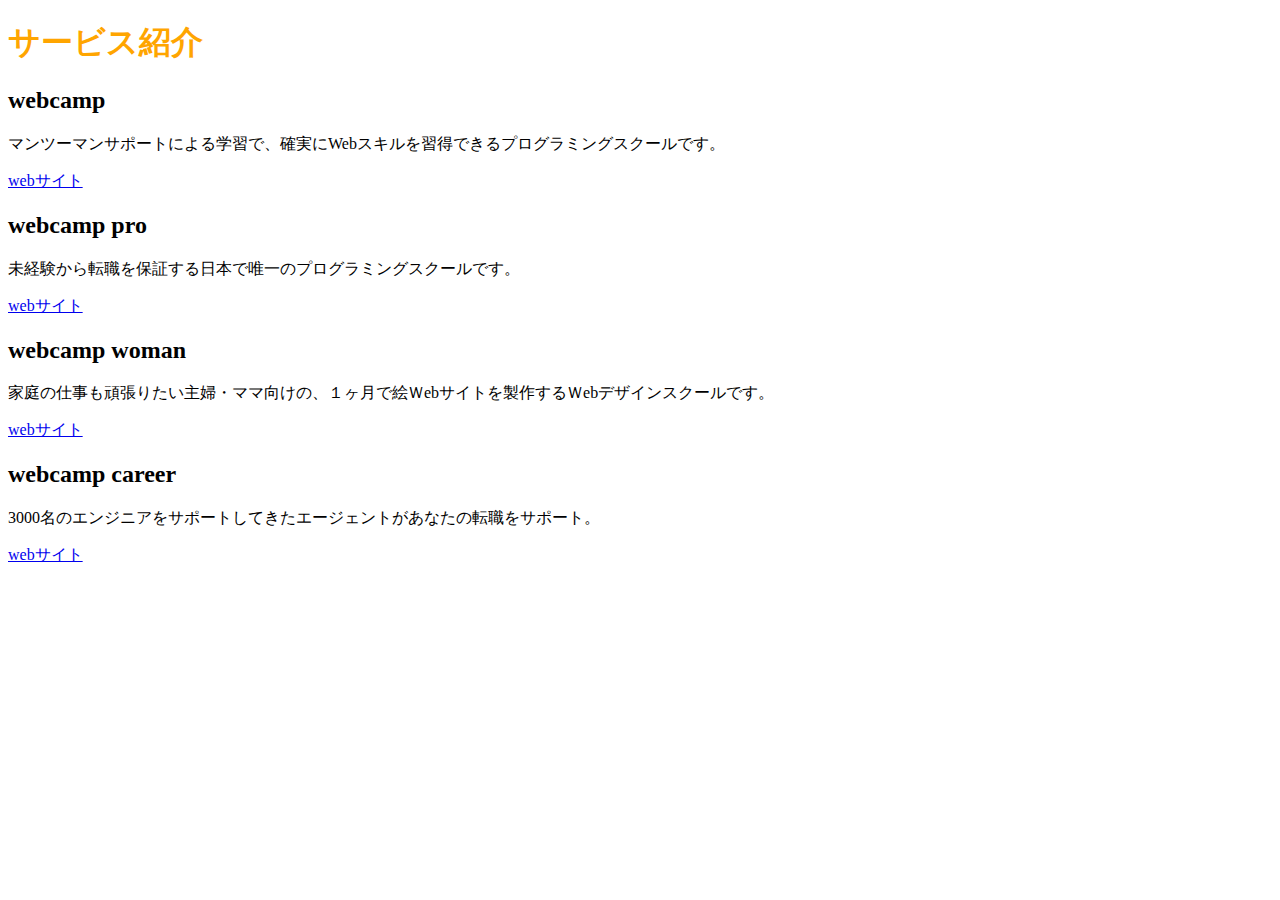
<file: index.html>
<!DOCTYPE HTML>
<html>
<head>
    <meta charset="UTF-8">
    <title>初めてのHTML</title>
    <link rel="stylesheet" href="style.css">
</head>
<body>
	<h1>サービス紹介</h1>
	<h2>webcamp</h2>
	<p>マンツーマンサポートによる学習で、確実にWebスキルを習得できるプログラミングスクールです。</p>
	<a class="url" href="https://web-camp.io/">webサイト</a>

	<h2>webcamp pro</h2>
	<p>未経験から転職を保証する日本で唯一のプログラミングスクールです。</p>
	<a class="url" href="https://web-camp.io/pro/">webサイト</a>

	<h2>webcamp woman</h2>
	<p>家庭の仕事も頑張りたい主婦・ママ向けの、１ヶ月で絵Ｗebサイトを製作するＷebデザインスクールです。</p>
	<a class="url" href="https://web-camp.io/woman/">webサイト</a>

	<h2>webcamp career</h2>
	<p>3000名のエンジニアをサポートしてきたエージェントがあなたの転職をサポート。</p>
	<a class="url" href="https://web-camp.io/career/">webサイト</a>
</body>
</html>
</file>
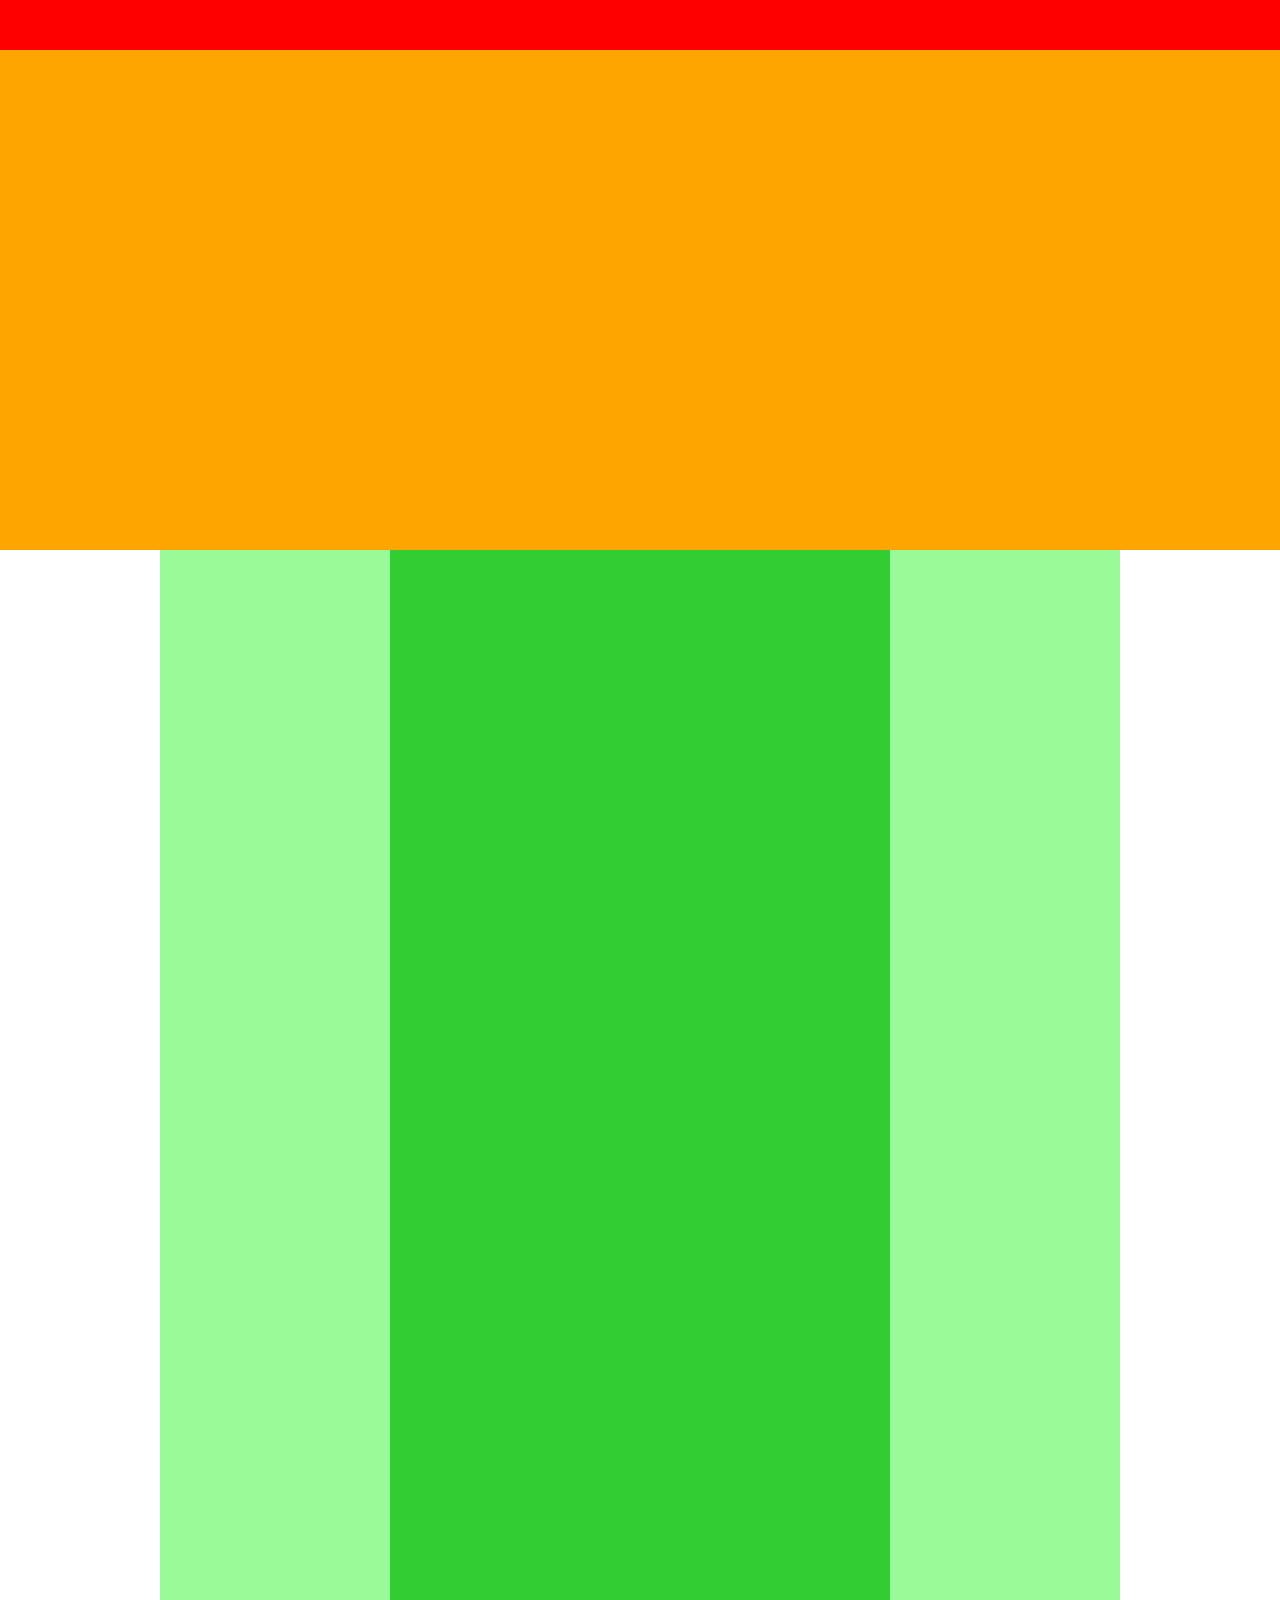
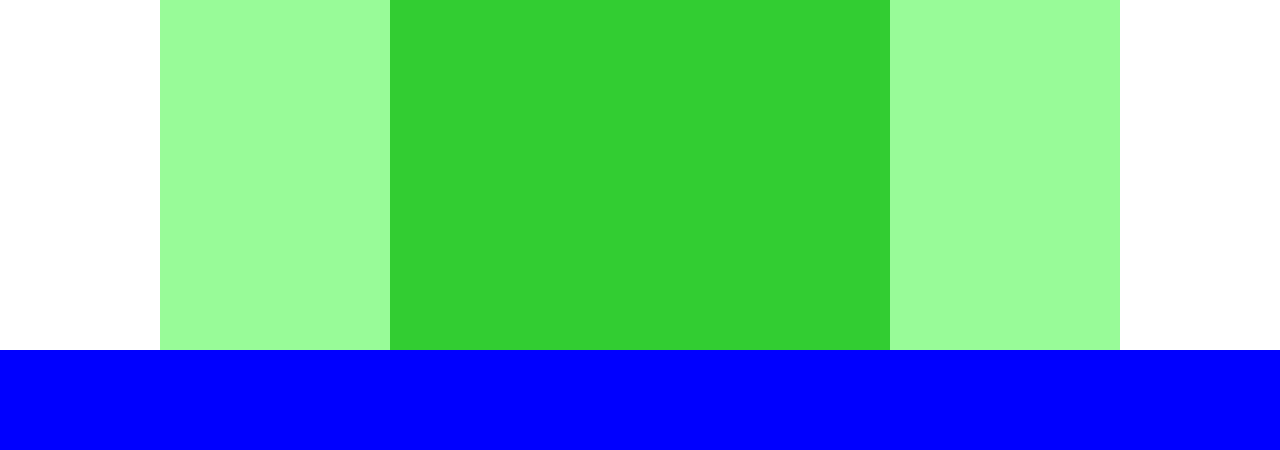
<file: chapter3/index.html>
<!DOCTYPE html>
<html>
<head>
  <meta charset="UTF-8">
  <link rel="stylesheet" href="style.css">
  <title>CARAVAN</title>
</head>
<body>
  <div class="header">
    <div class="header-top"></div>
    <div class="header-bottom"></div>
  </div>

  <div class="main clearfix">
  	<div class="sidebar"></div>
    <div class="blog"></div>
    <div class="sidebar"></div>
  </div>

  <div class="footer"></div>
</body>
</html>
</file>
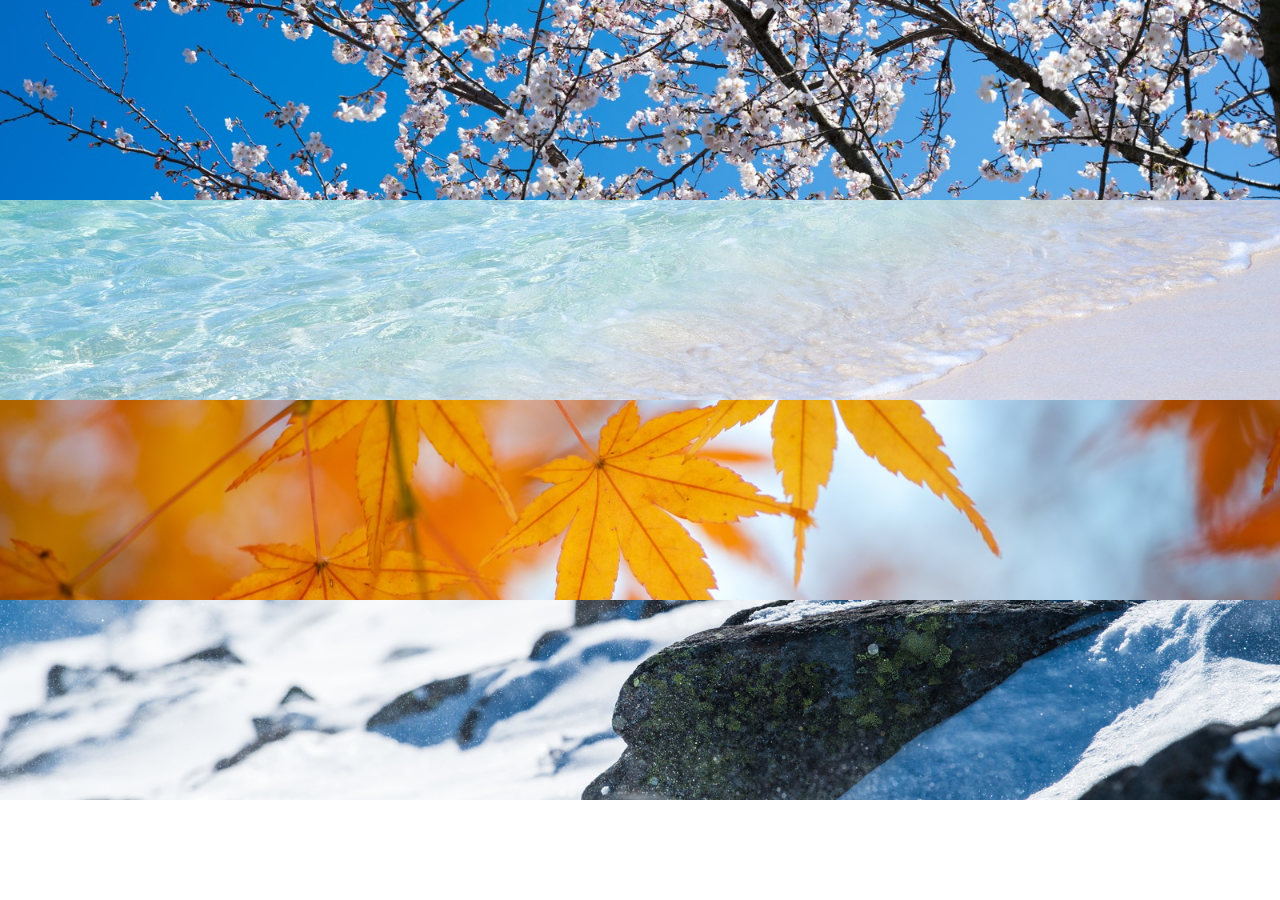
<file: chapter5/index.html>
<!DOCTYPE html>
<html>
<head>
	<meta charset="UTF-8">
	<link rel="stylesheet" href="style.css">
	<title></title>
</head>
<body>
	<div class="box1"></div>
	<div class="box2"></div>
	<div class="box3"></div>
	<div class="box4"></div>
</body>
</html>
</file>
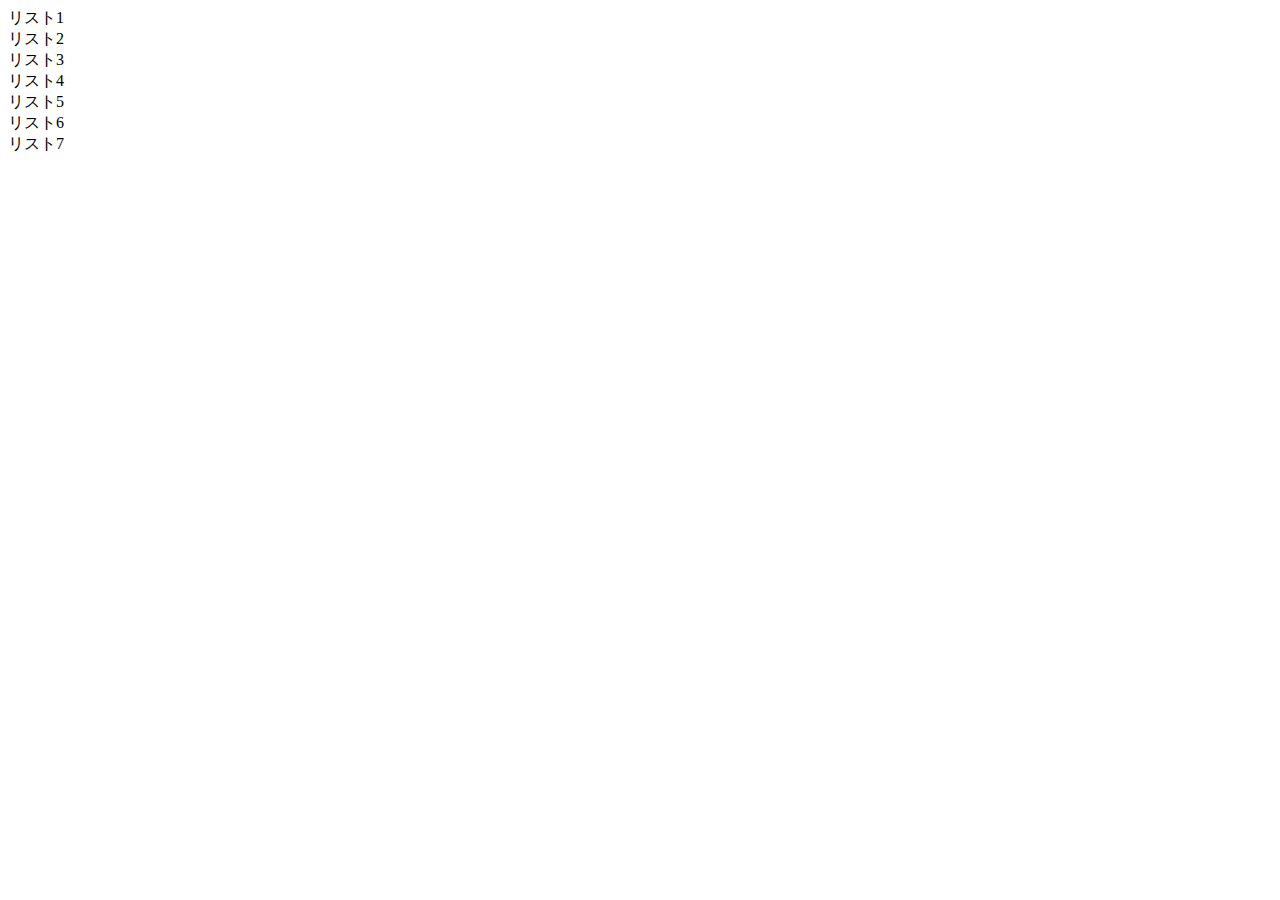
<file: chapter7/index.html>
<!DOCTYPE html>
<html>
<head>
	<meta charset="UTF-8">
	<title></title>
</head>
<body>
	<main>
		<div class="list">
			<div class="list-item">リスト1</div>
			<div class="list-item">リスト2</div>
			<div class="list-item">リスト3</div>
			<div class="list-item">リスト4</div>
			<div class="list-item">リスト5</div>
			<div class="list-item">リスト6</div>
			<div class="list-item">リスト7</div>
		</div>
		<div class="box-content">
			<div class="box"></div>
			<div class="box"></div>
			<div class="box"></div>
			<div class="box"></div>
			<div class="box"></div>
			<div class="box"></div>
			<div class="box"></div>
			<div class="box"></div>
			<div class="box"></div>
		</div>
	</main>
</body>
</html>
</file>
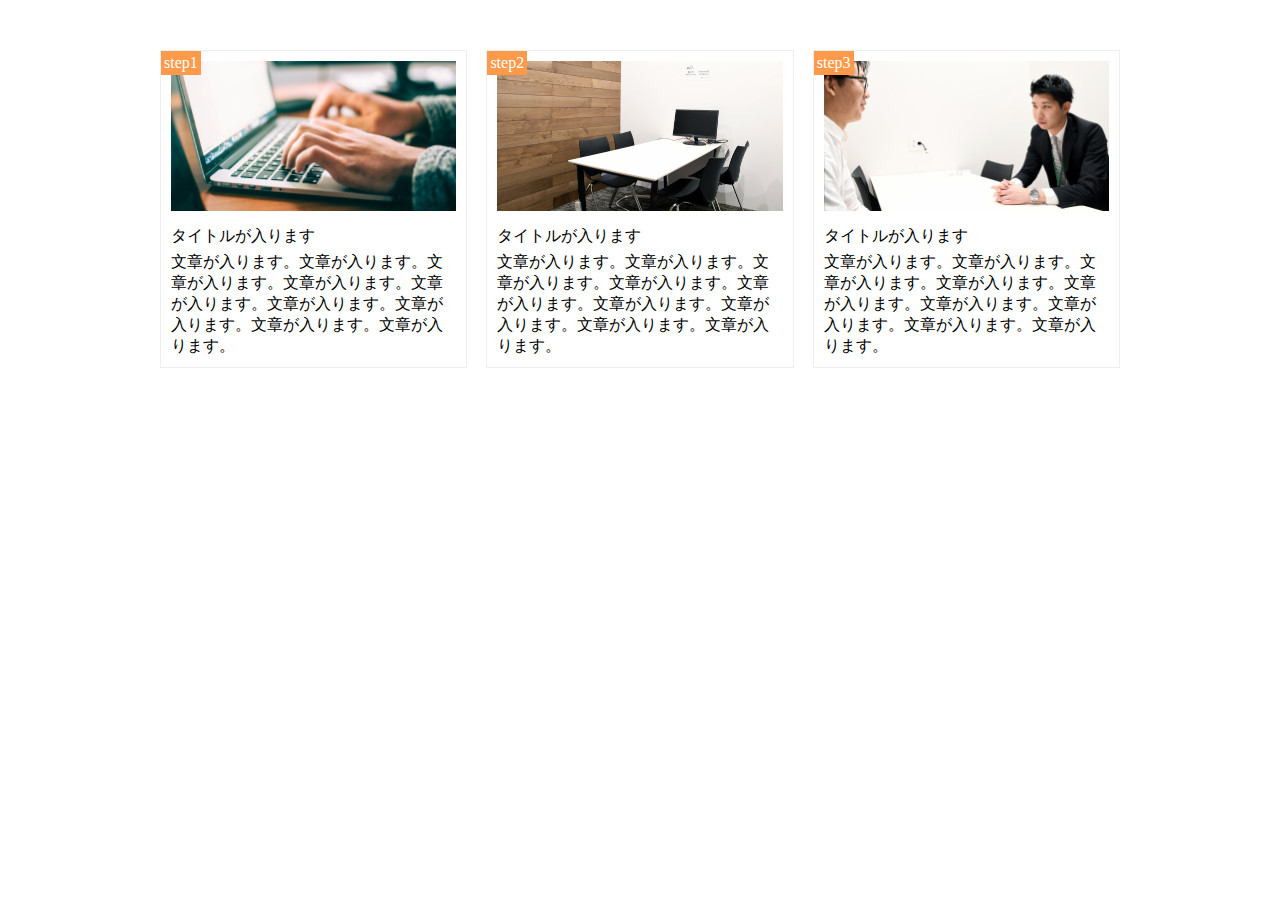
<file: chapter9/index.html>
<!DOCTYPE html>
<html>
<head>
	<meta charset="UTF-8">
	<meta name="viewport" content="width=device-width,initial-scale=1.0">
	<link rel="stylesheet" href="style.css">
</head>
<body>
	<main>
		<div class="step-box">
			<div class="step-img1">
				<div class="step-num">step1</div>
			</div>
			<div class="title">タイトルが入ります</div>
			<p>文章が入ります。文章が入ります。文章が入ります。文章が入ります。文章が入ります。文章が入ります。文章が入ります。文章が入ります。文章が入ります。</p>
		</div>
		<div class="step-box">
			<div class="step-img2">
				<div class="step-num">step2</div>
			</div>
			<div class="title">タイトルが入ります</div>
			<p>文章が入ります。文章が入ります。文章が入ります。文章が入ります。文章が入ります。文章が入ります。文章が入ります。文章が入ります。文章が入ります。</p>
		</div>
		<div class="step-box">
			<div class="step-img3">
				<div class="step-num">step3</div>
			</div>
			<div class="title">タイトルが入ります</div>
			<p>文章が入ります。文章が入ります。文章が入ります。文章が入ります。文章が入ります。文章が入ります。文章が入ります。文章が入ります。文章が入ります。</p>
		</div>
	</main>
</body>
</body>
</html>
</file>
<file: style.css>
h1{
	color:orange;
}
</file>
<file: chapter3/style.css>
* {
  margin: 0;
  padding: 0;
  box-sizing: border-box;
}
 
.clearfix::after {
  content:"";
  display:block;
  clear:both;
}
 
.header {
  width: 100%;
  height: 550px;
}
.header-top{
  width: 100%;
  height: 50px;
  background-color: red;
}
.header-bottom{
  width: 100%;
  height: 500px;
  background-color: orange;
}
.main {
  width: 960px;
  background-color: green;
  margin: 0 auto;
}
.blog {
  width: 500px;
  height: 1400px;
  background-color: limegreen;
  float: left;
}
.sidebar {
  width: 230px;
  height: 1400px;
  background-color: palegreen;
  float: left;
}
.footer {
  width: 100%;
  height: 100px;
  background-color: blue;
}
</file>
<file: chapter5/style.css>
* {
	margin:0;
	padding:0;
	box-sizing: border-box;
}

.box1{
	height:200px;
	background-image: url(img/box1.jpg);
	background-size: cover;
	background-position: center;
}
.box2{
	height:200px;
	background-image: url(img/box2.jpg);
	background-size: cover;
	background-position: center;
}
.box3{
	height:200px;
	background-image: url(img/box3.jpg);
	background-size: cover;
	background-position: center;
}
.box4{
	height:200px;
	background-image: url(img/box4.jpg);
	background-size: cover;
	background-position: center;
}
</file>
<file: chapter9/style.css>
* {
  margin: 0;
  padding: 0;
  box-sizing: border-box;
}

.clearfix::after {
  content: "";
  display: block;
  clear: both;
}

main{
  width: 960px;
  margin: 50px auto;
}

.step-box{
  float: left;
  width: 32%;
  margin-right: 2%;
  padding: 10px;
  position: relative;
  border: 1px solid #eee;
}

.step-box:last-child{
  margin-right: 0;
}

.step-img1{
  height: 150px;
  background-image: url(img/flow01.png);
  background-size: cover;
  background-position: bottom;
}

.step-img2{
  height: 150px;
  background-image: url(img/flow02.png);
  background-size: cover;
  background-position: bottom;
}

.step-img3{
  height: 150px;
  background-image: url(img/flow03.png);
  background-size: cover;
  background-position: bottom;
}

.step-num{
  position: absolute;
  top: 0;
  left: 0;
  background-color: #FF9A4B;
  color: #fff;
  padding: 3px;
}

.title{
  margin: 15px 0 5px;
}

@media screen and (max-width:768px) {
  main{
    width:100%;
  }
  .step-box{
    float:none;
    width:90%;
    margin-right:0;
    margin:20px auto;
  }
  .step-box:last-child{
    margin:20px auto;
  }
}
</file>
